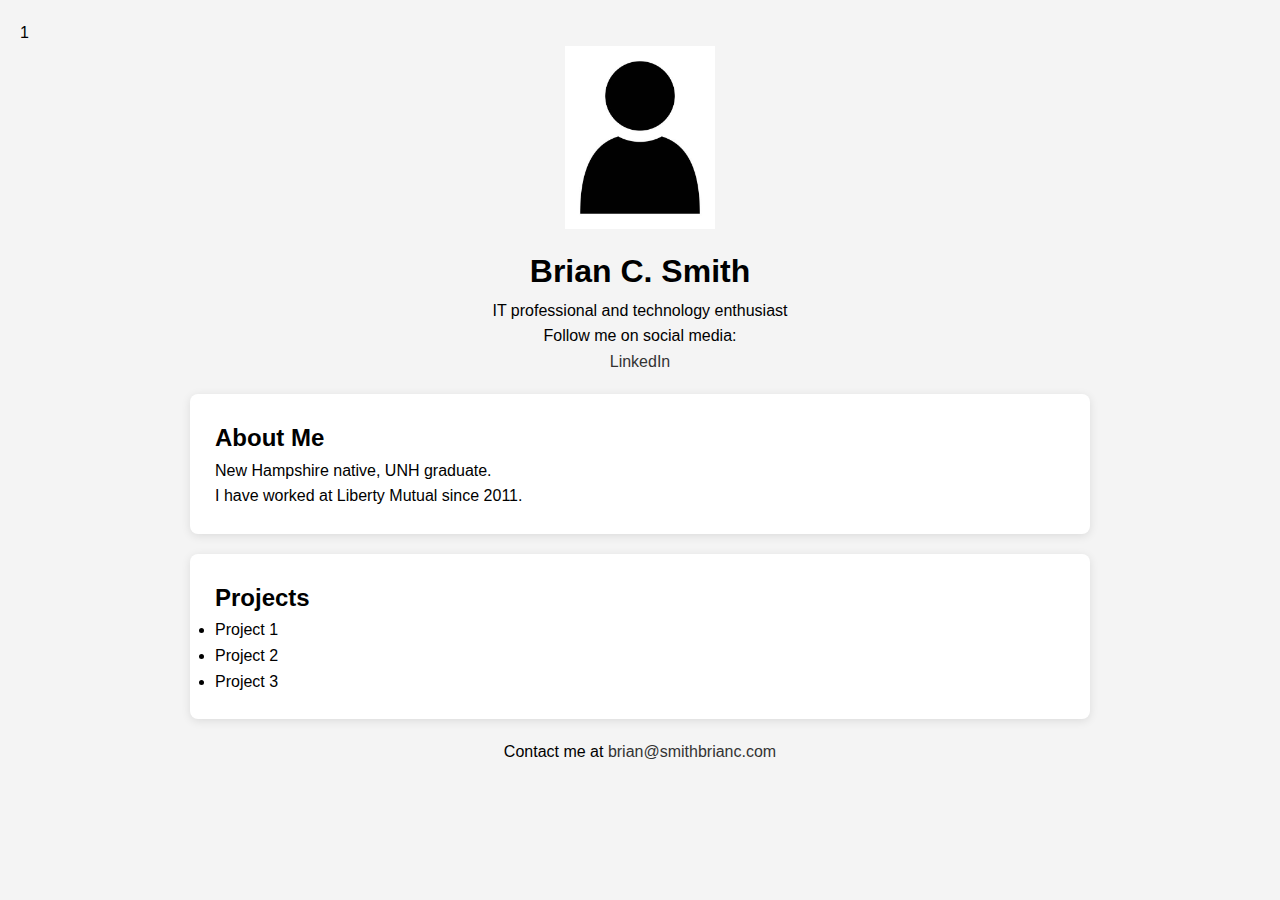
<file: bio-page/index.html>
<!DOCTYPE html>
<html lang="en">
<head>
  <meta charset="UTF-8">
  <meta name="viewport" content="width=device-width, initial-scale=1.0">
  <title>Brian Smith's Bio</title>
  <link rel="stylesheet" href="bio.css">
</head>
<body>
1
  <header>
    <img src="profile-picture.jpg" alt="Some Person" class="profile-img">
    <h1>Brian C. Smith</h1>
    <p>IT professional and technology enthusiast</p>
    <p>Follow me on social media:</p>
    <p>
    <a href="https://linkedin.com/in/bcs296"
    target="_blank">LinkedIn</a>
    </p>
  </header>
  <main>
    <section class="bio">
        <h2>About Me</h2>
        <p>New Hampshire native, UNH graduate.</p>
        <p>I have worked at Liberty Mutual since 2011.</p>
    </section>
    <section class="projects">
        <h2>Projects</h2>
        <ul>
            <li>Project 1</li>
            <li>Project 2</li>
            <li>Project 3</li>
        </ul>
    </section>
  </main>
  <footer>
    <p>Contact me at <a href=mailto:brian@smithbrianc.com>brian@smithbrianc.com</a></p>
  </footer>
</body>
</html>
</file>
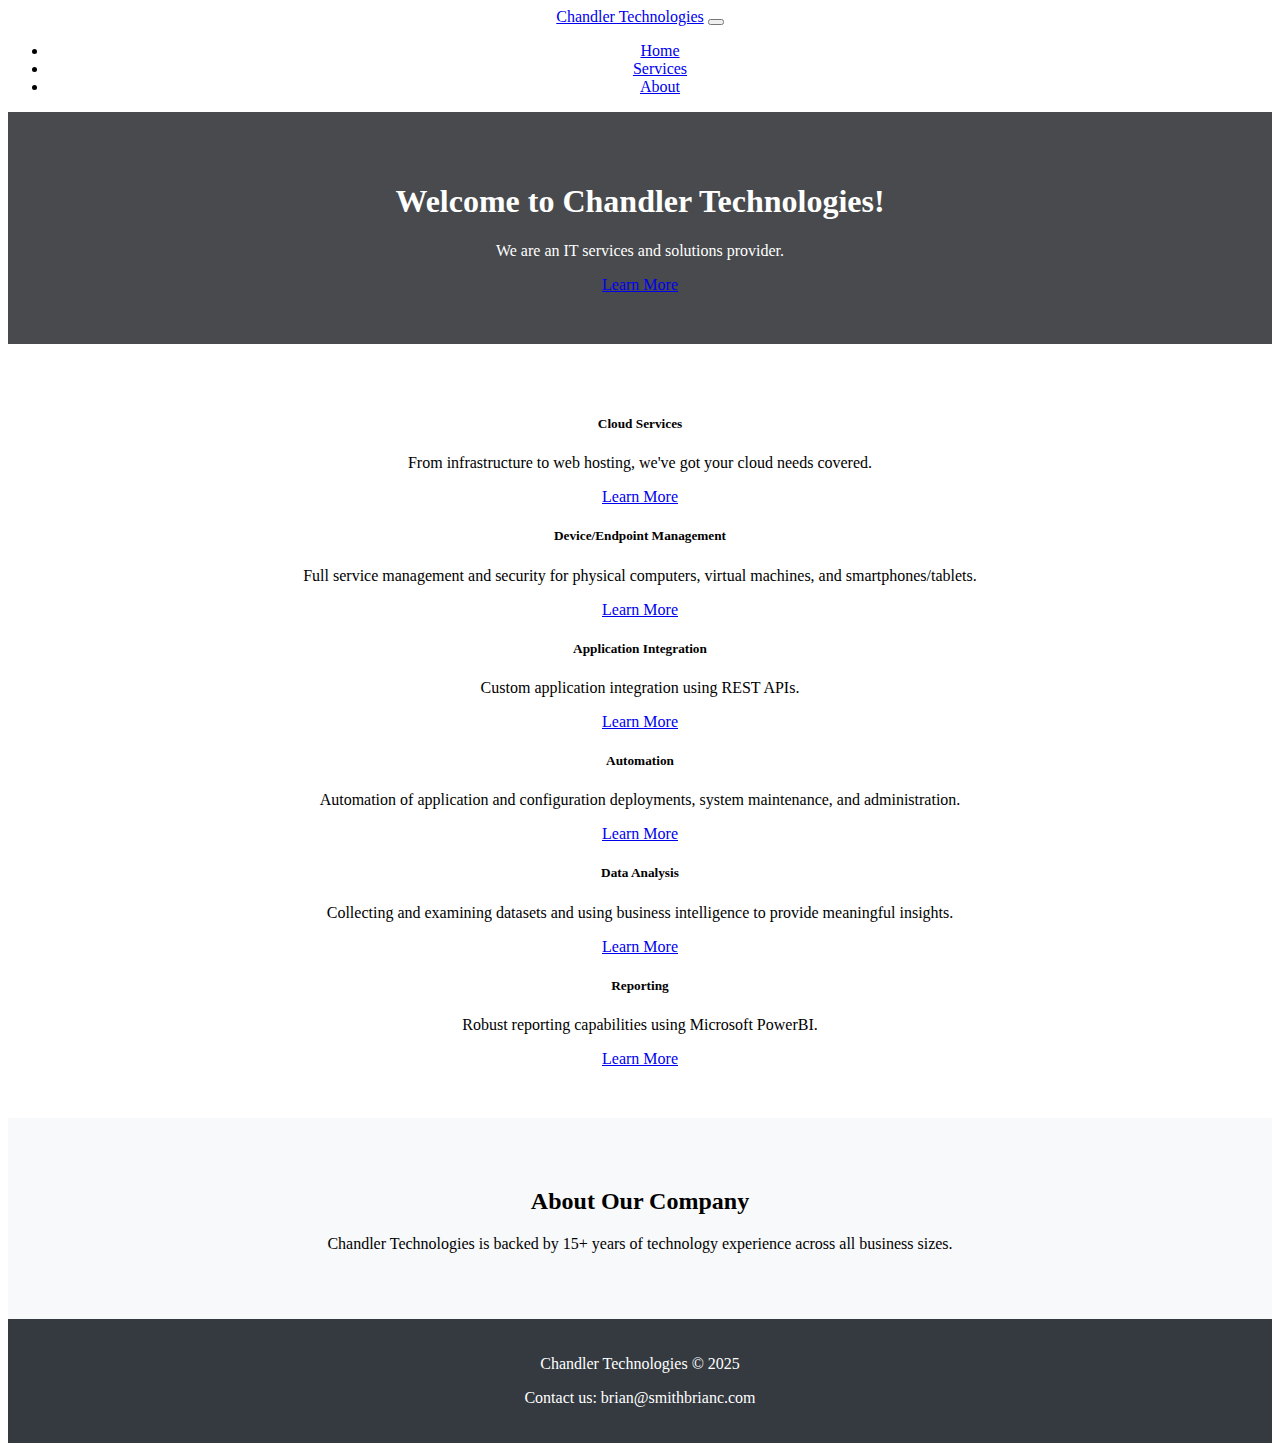
<file: company_landing/index.html>
<!DOCTYPE html>
<html lang="en">
<head>
    <meta charset="UTF-8">
    <meta name="viewport" content="width=device-width, initial-scale=1.0">
    <title>Chandler Technologies</title>
    <!-- Bootstrap CSS CDN -->
    <link href="https://cdn.jsdelivr.net/npm/bootstrap@5.3.2/dist/css/bootstrap.min.css" rel="stylesheet" integrity="sha384-T3c6CoIi6uLrA9TneNEoa7RxnatzjcDSCmG1MXxSR1GAsXEV/Dwwykc2MPK8M2HN" crossorigin="anonymous">
    <!-- Custom Styles -->
    <style>
        body {
        text-align: center;
        }
        .hero {
            background: #484a4d;
            color: white;
            padding: 50px 0;
        }
        .services {
            padding: 50px 0;
        }
        .about {
            background: #f8f9fa;
            padding: 50px 0;
        }
        footer {
            background: #343a40;
            color: white;
            padding: 20px 0;
        }
    </style>
</head>
<body>

<header>
    <nav class="navbar navbar-expand-lg navbar-dark bg-dark">
        <div class="container">
            <a class="navbar-brand" href="#">Chandler Technologies</a>
            <button class="navbar-toggler" type="button" data-bs-toggle="collapse" data-bs-target="#navbarNav" aria-controls="navbarNav" aria-expanded="false" aria-label="Toggle navigation">
                <span class="navbar-toggler-icon"></span>
            </button>
            <div class="collapse navbar-collapse" id="navbarNav">
                <ul class="navbar-nav ml-auto">
                    <li class="nav-item">
                        <a class="nav-link active" aria-current="page" href="#hero">Home</a>
                    </li>
                    <li class="nav-item">
                        <a class="nav-link" href="#services">Services</a>
                    </li>
                    <li class="nav-item">
                        <a class="nav-link" href="#about">About</a>
                    </li>
                </ul>
            </div>
        </div>
    </nav>
</header>

<main>
    <section id="hero" class="hero d-flex align-items-center">
        <div class="container">
            <h1>Welcome to Chandler Technologies!</h1>
            <p>We are an IT services and solutions provider.</p>
            <a href="#" class="btn btn-outline-light">Learn More</a>
        </div>
    </section>

    <section id="services" class="services">
        <div class="container">
            <div class="row text-center">
                <div class="col-md-4 mb-3">
                    <div class="card">
                        <div class="card-body">
                            <h5 class="card-title">Cloud Services</h5>
                            <p class="card-text">From infrastructure to web hosting, we've got your cloud needs covered.</p>
                            <a href="#" class="btn btn-primary">Learn More</a>
                        </div>
                    </div>
                </div>
                <div class="col-md-4 mb-3">
                    <div class="card">
                        <div class="card-body">
                            <h5 class="card-title">Device/Endpoint Management</h5>
                            <p class="card-text">Full service management and security for physical computers, virtual machines, and smartphones/tablets.</p>
                            <a href="#" class="btn btn-primary">Learn More</a>
                        </div>
                    </div>
                </div>
                <div class="col-md-4 mb-3">
                    <div class="card">
                        <div class="card-body">
                            <h5 class="card-title">Application Integration</h5>
                            <p class="card-text">Custom application integration using REST APIs.</p>
                            <a href="#" class="btn btn-primary">Learn More</a>
                        </div>
                    </div>
                </div>
                <div class="col-md-4 mb-3">
                    <div class="card">
                        <div class="card-body">
                            <h5 class="card-title">Automation</h5>
                            <p class="card-text">Automation of application and configuration deployments, system maintenance, and administration.</p>
                            <a href="#" class="btn btn-primary">Learn More</a>
                        </div>
                    </div>
                </div>
                <div class="col-md-4 mb-3">
                    <div class="card">
                        <div class="card-body">
                            <h5 class="card-title">Data Analysis</h5>
                            <p class="card-text">Collecting and examining datasets and using business intelligence to provide meaningful insights.</p>
                            <a href="#" class="btn btn-primary">Learn More</a>
                        </div>
                    </div>
                </div>
                <div class="col-md-4 mb-3">
                    <div class="card">
                        <div class="card-body">
                            <h5 class="card-title">Reporting</h5>
                            <p class="card-text">Robust reporting capabilities using Microsoft PowerBI.</p>
                            <a href="#" class="btn btn-primary">Learn More</a>
                        </div>
                    </div>
                </div>
                <!-- Repeat for other services -->
            </div>
        </div>
    </section>

    <section id="about" class="about">
        <div class="container">
            <h2>About Our Company</h2>
            <p>Chandler Technologies is backed by 15+ years of technology experience across all business sizes.</p>
        </div>
    </section>
</main>

<footer class="text-center">
    <div class="container">
        <p>Chandler Technologies © 2025</p>
        <p>Contact us: brian@smithbrianc.com</p>
    </div>
</footer>

<!-- Bootstrap Bundle with Popper.js -->
<script src="https://cdn.jsdelivr.net/npm/bootstrap@5.3.2/dist/js/bootstrap.bundle.min.js" integrity="sha384-C6RzsynM9kWDrMNeT87bh95OGNyZPhcTNXj1NW7RuBCsyN/o0jlpcV8Qyq46cDfL" crossorigin="anonymous"></script>

</body>
</html>
</file>
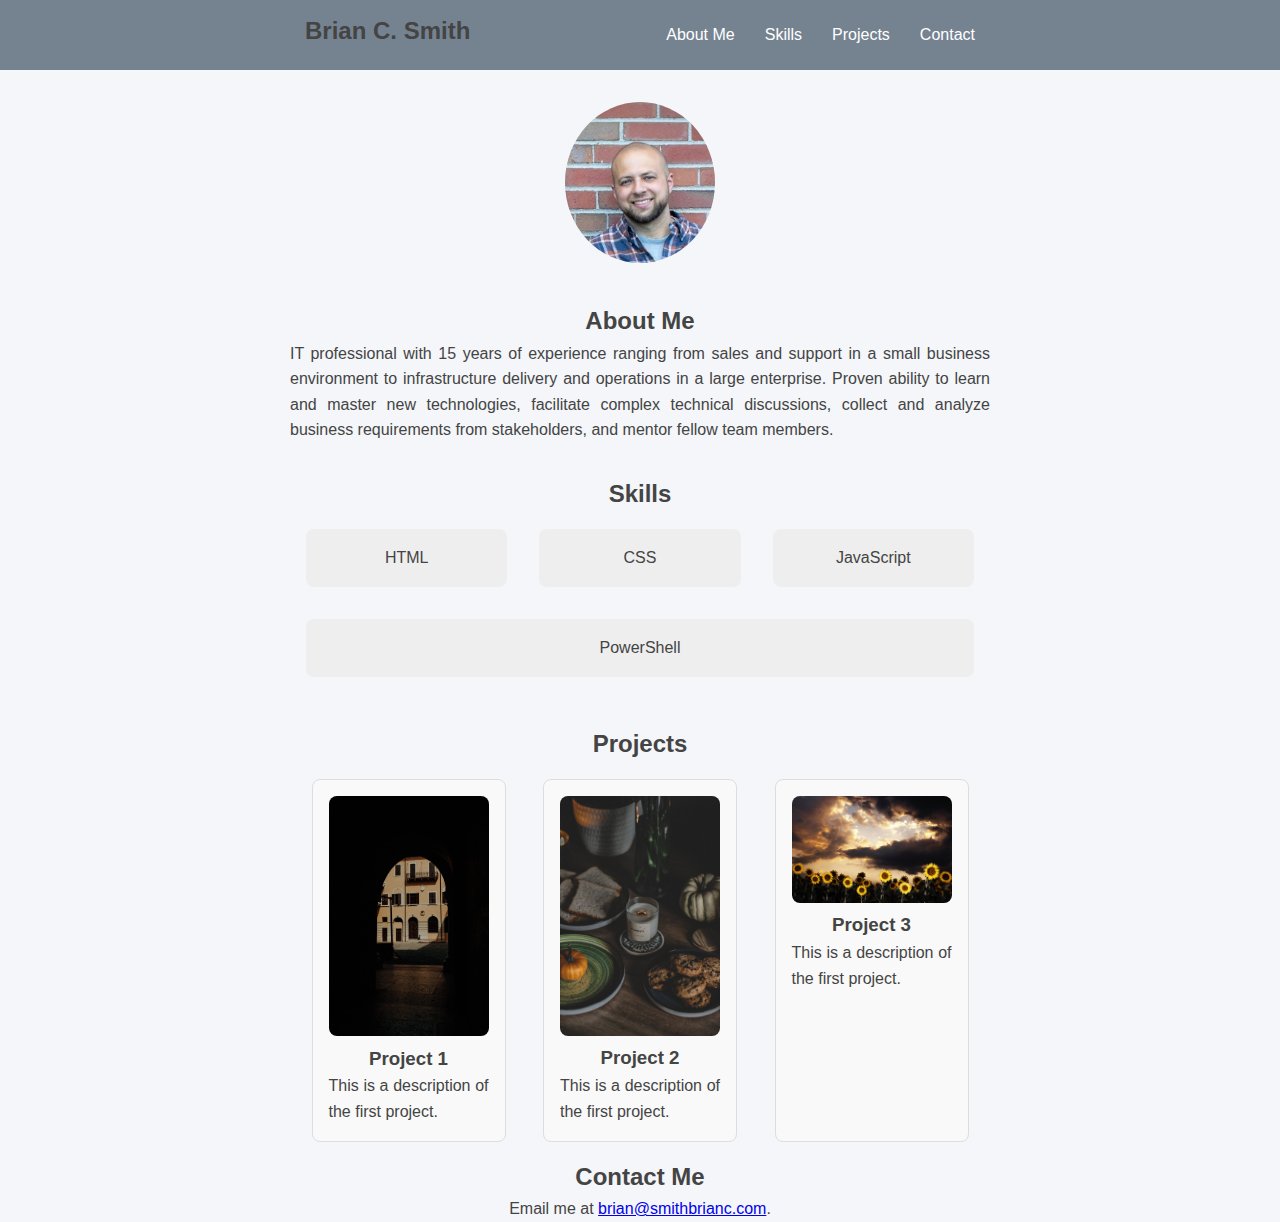
<file: personal-portfolio/index.html>
<!DOCTYPE html>
<html lang="en">
<head>
<link rel="stylesheet" href="styles.css">
</head>
<body>
        <header>
        <nav class="navbar">
            <h2 class="nav-title">Brian C. Smith</h2>
            <ul class="nav-links">
              <li class="nav-item"><a href="#about">About Me</a></li>
              <li class="nav-item"><a href="#skills">Skills</a></li>
              <li class="nav-item"><a href="#projects">Projects</a></li>
              <li class="nav-item"><a href="#contact">Contact</a></li>
            </ul>
          </nav>
        </header>
    <section id="about">
        <img src="profile.png" alt="Profile Picture">
        <h2>About Me</h2>
        <p>IT professional with 15 years of experience ranging from sales and support in a small business environment to infrastructure delivery and operations in a large enterprise. Proven ability to learn and master new technologies, facilitate complex technical discussions, collect and analyze business requirements from stakeholders, and mentor fellow team members. </p>
    </section>
    <section id="skills">
        <h2 class="title">Skills</h2>
        <div class="skill">HTML</div>
        <div class="skill">CSS</div>
        <div class="skill">JavaScript</div>
        <div class="skill">PowerShell</div>
    </section>
    <section id="projects">
        <h2 class="title">Projects</h2>
        <div class="project">
            <img src="project1.jpg" alt="Project 1">
            <h3>Project 1</h3>
            <p>This is a description of the first project.</p>
        </div>
        <div class="project">
            <img src="project2.jpg" alt="Project 2">
            <h3>Project 2</h3>
            <p>This is a description of the first project.</p>
        </div>
        <div class="project">
            <img src="project3.jpg" alt="Project 3">
            <h3>Project 3</h3>
            <p>This is a description of the first project.</p>
        </div>
    </section>
    <section id="contact">
        <h2>Contact Me</h2>
        <div class="contact">
            <p>Email me at <a href="mailto:brian@smithbrianc.com">brian@smithbrianc.com</a>.</p>
        </div>
    </section>
</body>
</file>
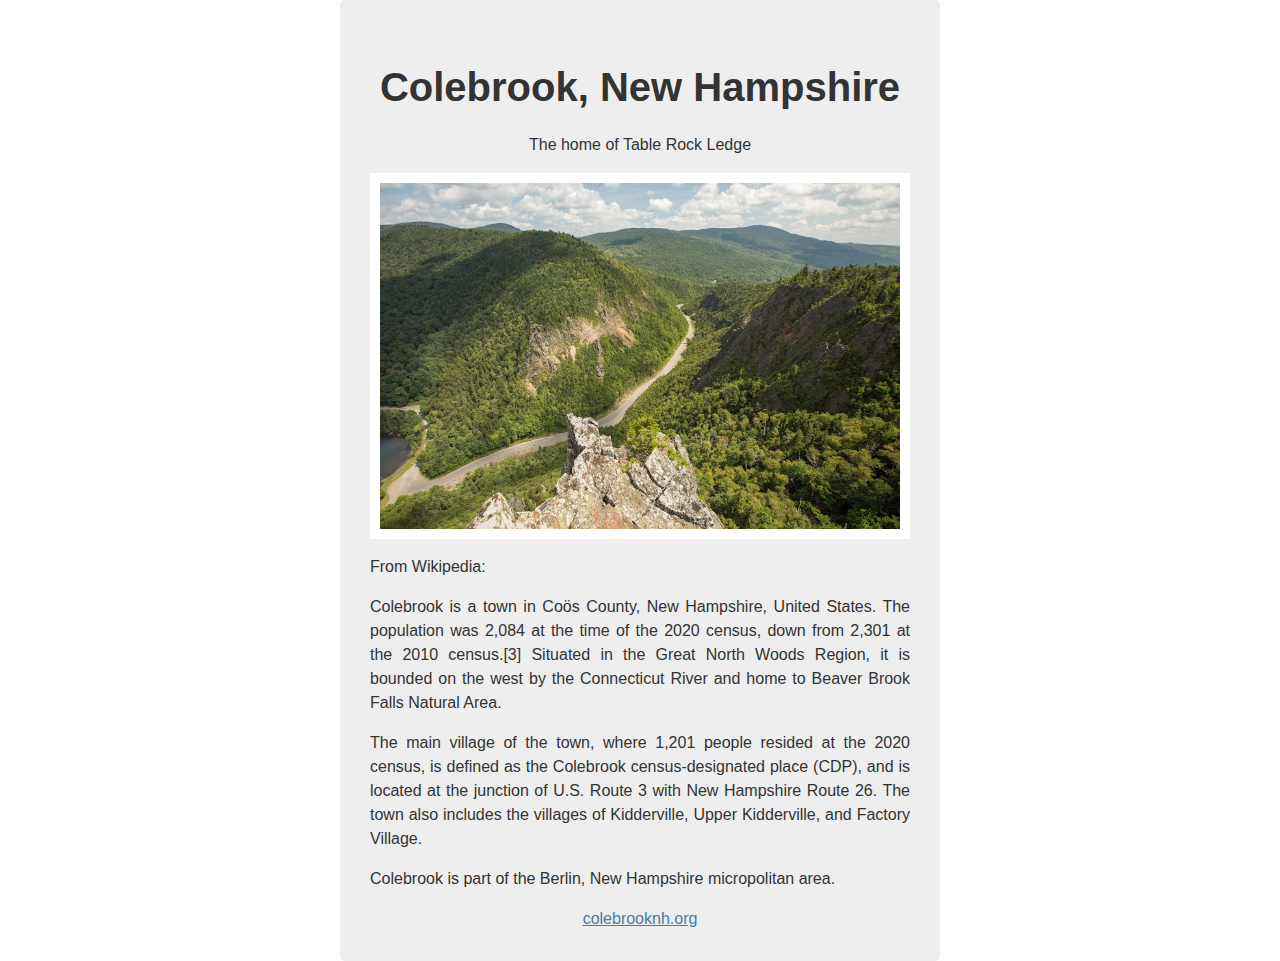
<file: tribute-project/index.html>
<!DOCTYPE html>
<html lang="en">
<head>
<link rel="stylesheet" href="styles.css">
</head>
<body>
<main id="main">
<section id="tribute-info">
    <div id="main">
       <header>
       <div id="title">
        <h1 id="title">Colebrook, New Hampshire</h1>
        <p>The home of Table Rock Ledge</p>
        </div>
        </header>
       <figure id="img-div">
       <img src="tablerock.jpg" alt="" id="image">
       <figcaption></figcaption>
       </figure>
       <main id="tribute-info">
        <p>From Wikipedia:</p>
        <p>Colebrook is a town in Coös County, New Hampshire, United States. The population was 2,084 at the time of the 2020 census, down from 2,301 at the 2010 census.[3] Situated in the Great North Woods Region, it is bounded on the west by the Connecticut River and home to Beaver Brook Falls Natural Area.</p>
        <p>The main village of the town, where 1,201 people resided at the 2020 census, is defined as the Colebrook census-designated place (CDP), and is located at the junction of U.S. Route 3 with New Hampshire Route 26. The town also includes the villages of Kidderville, Upper Kidderville, and Factory Village.</p>   
        <p>Colebrook is part of the Berlin, New Hampshire micropolitan area.</p>
       </main>
       <footer>
       <a href="https://colebrooknh.org/" id="tribute-link">colebrooknh.org</a>
       </footer>
    </div>
</section>
</main>
</body>
</html>
</file>
<file: bio-page/bio.css>
* {
    margin: 0;
    padding: 0;
    box-sizing: border-box;
    }
body {
    font-family: 'Arial', sans-serif;
    line-height: 1.6;
    padding: 20px;
    background-color: #f4f4f4;
    }
header {
    text-align: center;
    margin-bottom: 20px;
    }
.profile-img {
    width: 150px;
    height: auto;
    }
h1 {
    margin-top: 10px;
    }
.bio, .projects {
    margin-bottom: 20px;
    }
a {
    color: #333;
    text-decoration: none;
    }
footer {
    text-align: center;
    margin-top: 20px;
    }
a:hover {
    text-decoration: underline;
    }
section {
    padding: 25px;
    margin: 20px auto;
    max-width: 900px;
    background-color: #ffffff;
    border-radius: 8px;
    box-shadow: 0 2px 10px rgba(0, 0, 0, 0.1);
    transition: box-shadow 0.3s ease;
}
</file>
<file: tribute-project/styles.css>
html {
    /* Setting a base font size of 10px give us easier rem calculations
       Info: 1rem === 10px, 1.5rem === 15px, 2rem === 20px and so forth
     */
    font-size: 10px;
  }
  
  body {
    /* Native font stack https://getbootstrap.com/docs/4.2/content/reboot/#native-font-stack */
    font-family: -apple-system, BlinkMacSystemFont, 'Segoe UI', 'Roboto',
      'Helvetica Neue', Arial, sans-serif;
    font-size: 1.6rem;
    line-height: 1.5;
    text-align: center;
    color: #333;
    margin: 0;
  }
  
  h1 {
    font-size: 4rem;
    margin-bottom: 0;
  }
  
  @media (max-width: 460px) {
    h1 {
      font-size: 3.5rem;
      line-height: 1.2;
    }
  }
  
  h2 {
    font-size: 3.25rem;
  }
  
  a {
    color: #477ca7;
  }
  
  a:visited {
    color: #74638f;
  }
  
  #main {
    background-color: #EEEEEE;
    /*margin: 30px 8px;*/
    margin: auto;
    font-family: sans-serif;
    font-weight: 300;
    text-align: justify;
    box-sizing: border-box;
    padding: 15px;
    border-radius: 5px;
    max-width: 600px;
    }
  
  @media (max-width: 460px) {
    #main {
      margin: 0;
    }
  }
  
  img {
    max-width: 100%;
    display: block;
    height: auto;
    margin: 0 auto;
  }
  
  #img-div {
    background: white;
    padding: 10px;
    margin: 0;
  }
  
  #img-caption {
    margin: 15px 0 5px 0;
  }
  
  @media (max-width: 460px) {
    #img-caption {
      font-size: 1.4rem;
    }
  }
  
  #headline {
    margin: 50px 0;
    text-align: center;
  }
  
  ul {
    max-width: 550px;
    margin: 0 auto 50px auto;
    text-align: left;
    line-height: 1.6;
  }
  
  li {
    margin: 16px 0;
  }
  
  blockquote {
    font-style: italic;
    max-width: 545px;
    margin: 0 auto 50px auto;
    text-align: left;
  }

  header {
    /*padding: 60px;*/
    text-align: center;
    /*background: #1abc9c;*/
    /*color: white;*/
    /*font-size: 30px;*/
  }

  footer {
    /*padding: 60px;*/
    text-align: center;
    /*background: #1abc9c;*/
    /*color: white;*/
    /*font-size: 30px;*/
  }
</file>
<file: personal-portfolio/styles.css>
/*reset*/
* {
    margin: 0px;
    padding: 0px;
}

body {
    font-family: 'Segoe UI', Tahoma, Geneva, Verdana, sans-serif;
    line-height: 1.6;
    margin: 0;
    padding: 0;
    background-color: #f4f6f9;
    color: #444;
}

header {
    background-color: #758391;
}

/*default text alignment is justify*/
p {
    text-align: justify;
}

h2 {
    text-align: center;
}

/*nav bar format, including name as title and link hover changes*/
nav {
    background-color: #758391;
    text-align: center;
    padding: 12px 0;
    width: 100%;
    max-width: 700px;
    margin: auto;
}

.nav-title {
    padding: 0 0 0 15px;
}

.navbar {
    display: flex;
    justify-content: space-between;
}

.nav-links {
    list-style: none;
    display: flex;
}
  
.nav-item a {
    display: inline-block;
    padding: 10px 15px;
    text-decoration: none;
    color: white;
}
  
.nav-item:hover {
    background-color: white;
}
  
.nav-item:hover a {
    color: #0c4b45;
}

/*basic format for all sections*/
section {
    max-width: 700px;
    text-align: center;
    margin: auto;
}

/*format for about section*/
#about img {
    padding: 2em;
    width: 150px;
    border-radius: 50%;
}

/*format for skills section with responsive flex wrapping*/
#skills {
    display: flex;
    justify-content: space-around;
    flex-wrap: wrap;
    padding: 2em;
}

/*format for individual skill objects*/
.skill {
    flex: 1;
    min-width: 150px;
    margin: 1em;
    text-align: center;
    background: #eee;
    padding: 1em;
    border-radius: 8px;
}

/*format for skills heading, display first*/
#skills .title {
    order: -1;
    width: 100%;
}

/*format for projects section with responsive flex wrapping*/
#projects {
    display: flex;
    flex-wrap: wrap;
    justify-content: space-evenly;
}

/*format for individual project objects*/
#projects .project {
    max-width: 160px;
    margin: 1em;
    padding: 1em;
    border: 1px solid #ddd;
    border-radius: 8px;
    background: #f9f9f9;
}

/*format for project images*/
#projects img {
    width: 100%;
    max-width: 100%;
    height: auto;
    border-radius: 8px;
}

/*format for skills heading, display first*/
#projects .title {
    order: -1;
    width: 100%;
}

/*format for contact section*/
#contact {
    display: flex;
    flex-wrap: wrap;
    justify-content: space-evenly;
}

#contact .contact {
    width: 100%;
}

/*format for skills heading, display first*/
#contact .title {
    order: -1;
    width: 100%;
}

/*center paragraph here instead of default justify*/
#contact p {
    text-align: center;
}
</file>
